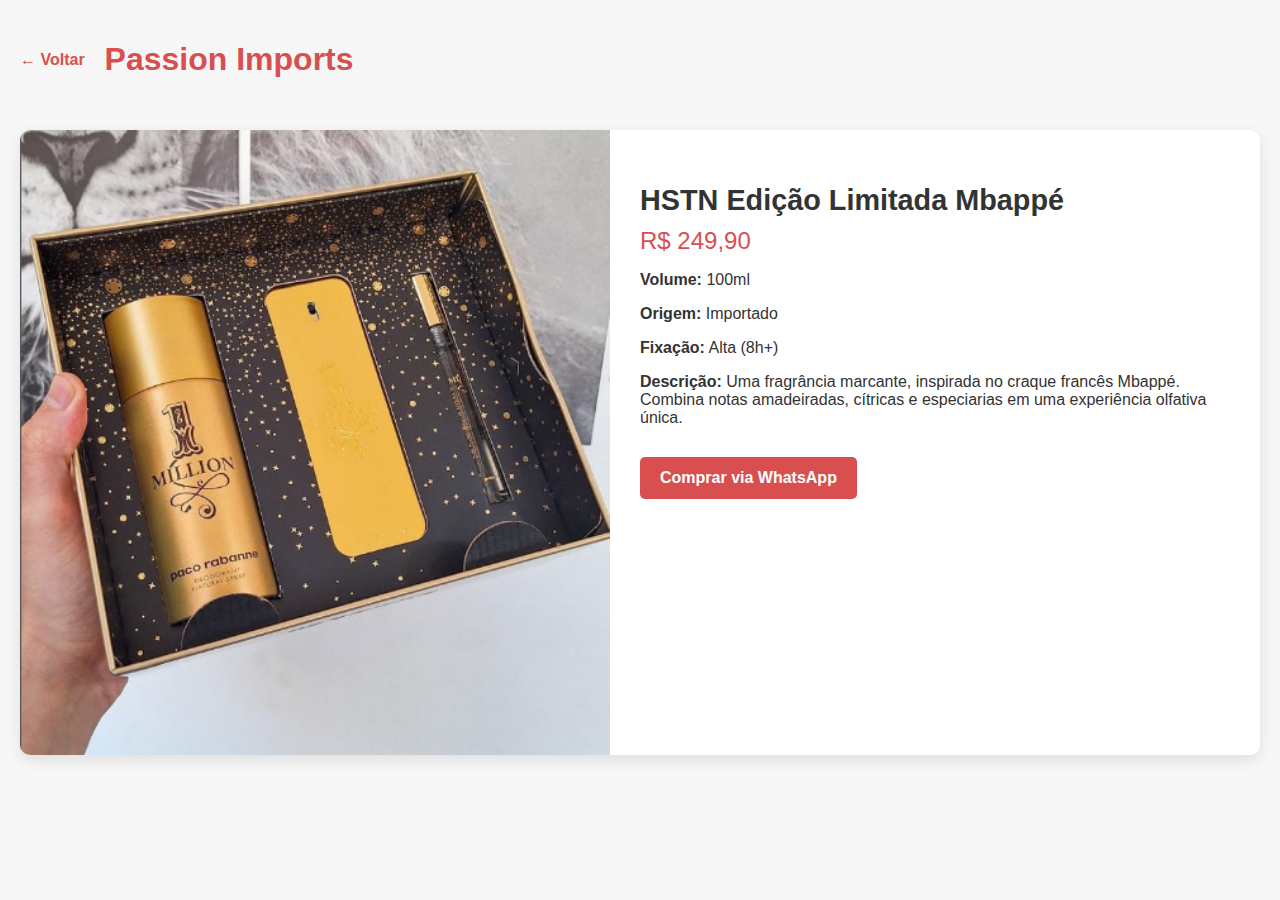
<file: produto.html>
<!DOCTYPE html>
<html lang="pt-BR">

<head>
  <meta charset="UTF-8" />
  <meta name="viewport" content="width=device-width, initial-scale=1.0" />
  <title>Detalhes do Produto - Passion Imports</title>
  <link rel="stylesheet" href="css/produto.css" />
</head>

<body>
  <header>
    <a href="index.html" class="voltar">← Voltar</a>
    <h1>Passion Imports</h1>
  </header>

  <main>
    <div class="produto-container">
      <div class="produto-imagem">
        <img src="img/9pm.png" alt="HSTN Edição Mbappé" />
      </div>
      <div class="produto-detalhes">
        <h2>HSTN Edição Limitada Mbappé</h2>
        <p class="preco">R$ 249,90</p>
        <p><strong>Volume:</strong> 100ml</p>
        <p><strong>Origem:</strong> Importado</p>
        <p><strong>Fixação:</strong> Alta (8h+)</p>
        <p><strong>Descrição:</strong> Uma fragrância marcante, inspirada no craque francês Mbappé. Combina notas amadeiradas, cítricas e especiarias em uma experiência olfativa única.</p>

        <a href="https://wa.me/SEUNUMEROAQUI?text=Olá!%20Tenho%20interesse%20no%20perfume%20Mbappé%20da%20Passion%20Imports!" target="_blank" class="btn-comprar">Comprar via WhatsApp</a>
      </div>
    </div>
  </main>
</body>

</html>
</file>
<file: css/produto.css>
body {
    font-family: 'Segoe UI', sans-serif;
    background-color: #f7f7f7;
    color: #333;
    margin: 0;
    padding: 20px;
  }
  
  header {
    display: flex;
    align-items: center;
    gap: 20px;
    margin-bottom: 30px;
  }
  
  header h1 {
    color: #d94f4f;
    font-size: 2rem;
  }
  
  .voltar {
    text-decoration: none;
    color: #d94f4f;
    font-weight: bold;
  }
  
  .produto-container {
    display: flex;
    flex-wrap: wrap;
    background: white;
    border-radius: 10px;
    box-shadow: 0 5px 15px rgba(0, 0, 0, 0.1);
    overflow: hidden;
  }
  
  .produto-imagem {
    flex: 1;
    min-width: 300px;
  }
  
  .produto-imagem img {
    width: 100%;
    height: auto;
    display: block;
  }
  
  .produto-detalhes {
    flex: 1;
    padding: 30px;
  }
  
  .produto-detalhes h2 {
    font-size: 1.8rem;
    margin-bottom: 10px;
  }
  
  .produto-detalhes .preco {
    font-size: 1.5rem;
    color: #d94f4f;
    margin: 10px 0;
  }
  
  .produto-detalhes p {
    margin-bottom: 10px;
  }
  
  .btn-comprar {
    display: inline-block;
    margin-top: 20px;
    background-color: #d94f4f;
    color: white;
    padding: 12px 20px;
    text-decoration: none;
    border-radius: 5px;
    font-weight: bold;
    transition: background-color 0.3s ease;
  }
  
  .btn-comprar:hover {
    background-color: #b93939;
  }
  
  /* Responsivo */
  @media (max-width: 768px) {
    .produto-container {
      flex-direction: column;
    }
  
    .produto-detalhes {
      padding: 20px;
    }
  
    header {
      flex-direction: column;
      align-items: flex-start;
    }
  }
</file>
